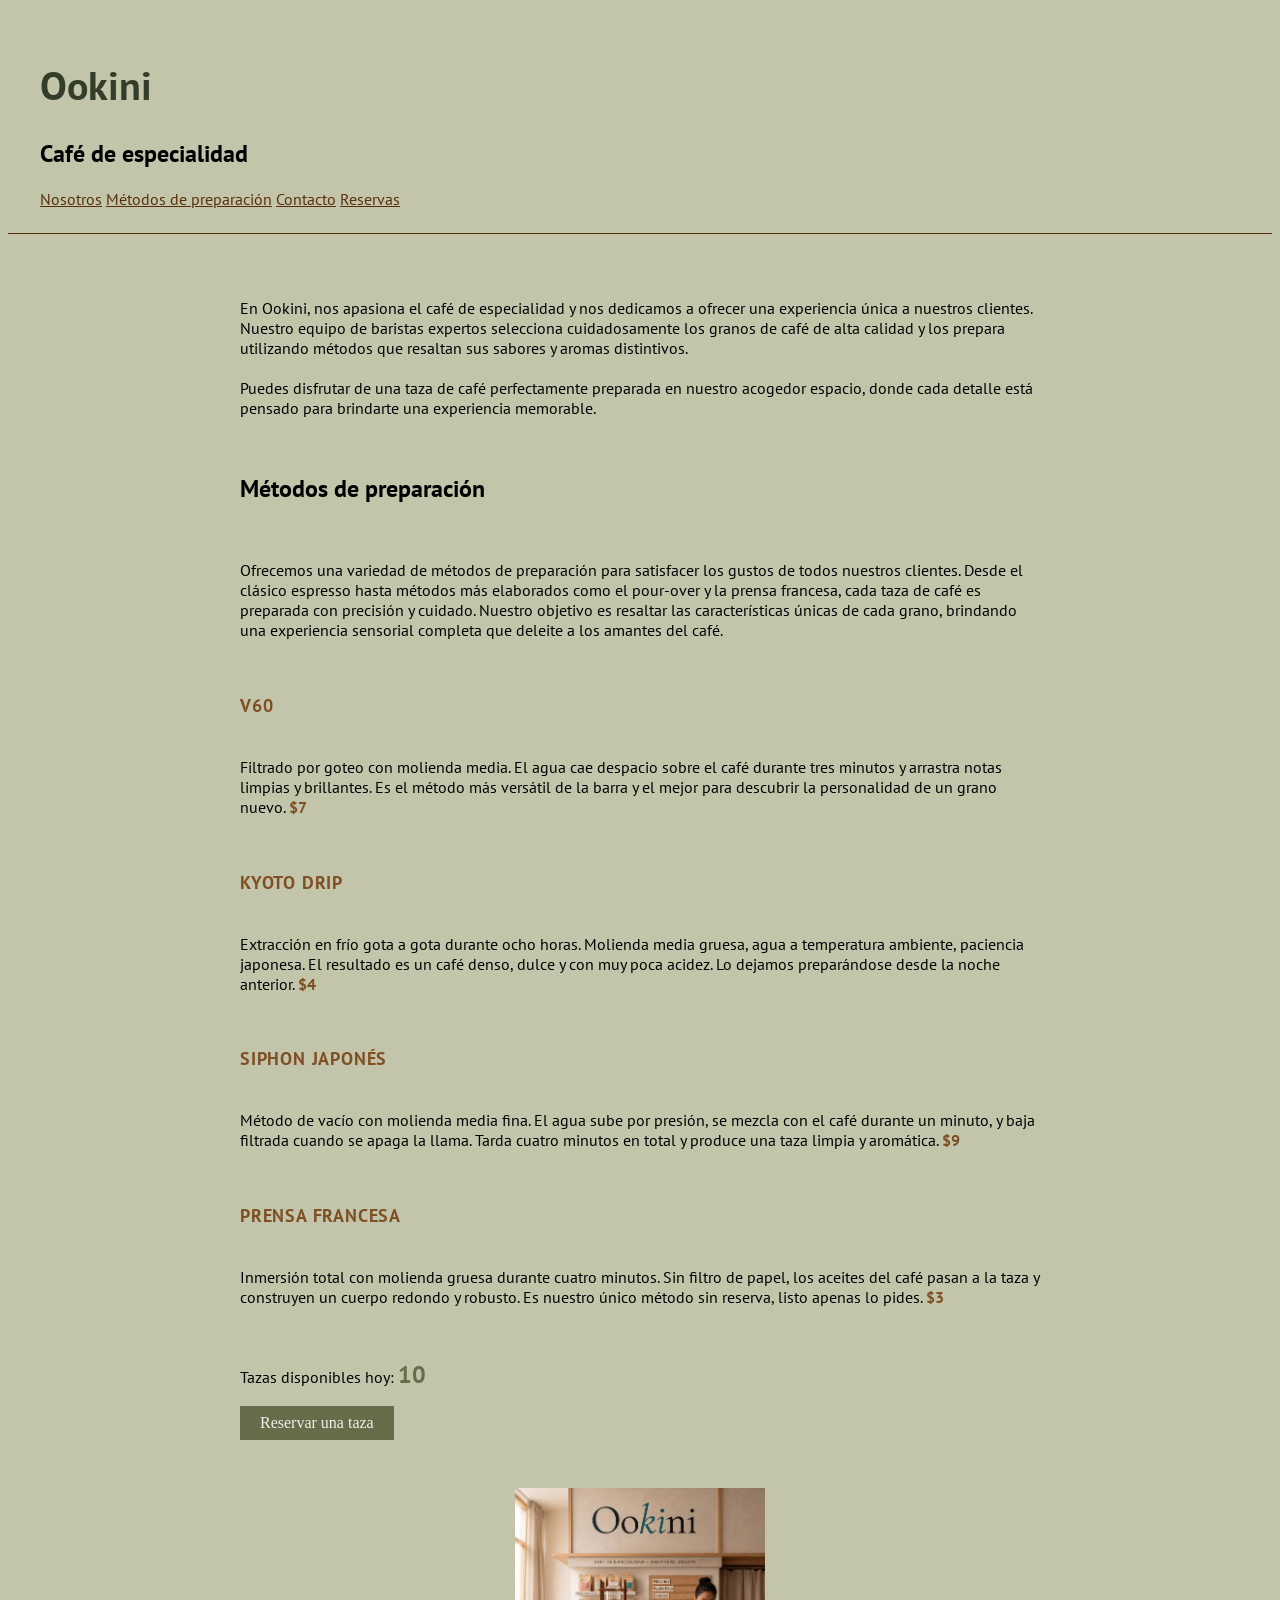
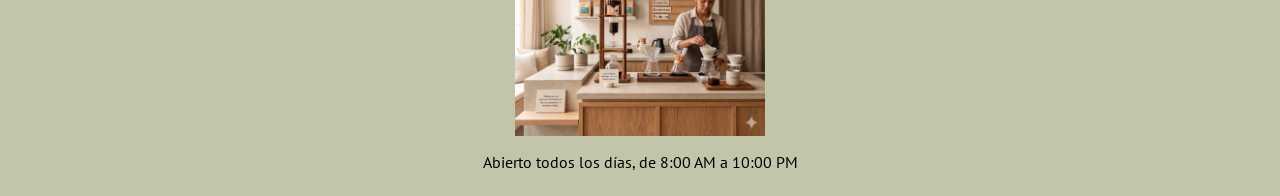
<file: index.html>
<!DOCTYPE html>
<html lang="es">

<head>
    <meta charset="UTF-8">
    <meta name="viewport" content="width=device-width, initial-scale=1.0">
    <title>Ookini</title>
    <link rel="preconnect" href="https://fonts.googleapis.com">
    <link rel="preconnect" href="https://fonts.gstatic.com" crossorigin>
    <link href="https://fonts.googleapis.com/css2?family=PT+Sans:ital,wght@0,400;0,700;1,400;1,700&display=swap"
        rel="stylesheet">
    <link rel="stylesheet" href="styles.css">
</head>

<body>


    <header>
        <h1>
            Ookini
        </h1>
        <h2>
            Café de especialidad
        </h2>
        <nav>
            <a href="#nosotros">Nosotros</a>
            <a href="#metodos">Métodos de preparación</a>
            <a href="#contacto">Contacto</a>
            <a href="#reservas">Reservas</a>
        </nav>
    </header>

    <main>
        <section id="nosotros">
            <p>
                En Ookini, nos apasiona el café de especialidad y nos dedicamos a ofrecer una experiencia única a
                nuestros clientes. Nuestro equipo de baristas expertos selecciona cuidadosamente los granos de café de
                alta calidad y los prepara utilizando métodos que resaltan sus sabores y aromas distintivos. <br><br>
                Puedes disfrutar de una taza de café perfectamente preparada en nuestro acogedor espacio, donde cada
                detalle está pensado para brindarte una experiencia memorable.
            </p><br>
        </section>

        <section id="metodos">
            <h2>Métodos de preparación</h2><br>
            <p>
                Ofrecemos una variedad de métodos de preparación para satisfacer los gustos de todos nuestros clientes.
                Desde el clásico espresso hasta métodos más elaborados como el pour-over y la prensa francesa, cada
                taza de café es preparada con precisión y cuidado. Nuestro objetivo es resaltar las características
                únicas
                de cada grano, brindando una experiencia sensorial completa que deleite a los amantes del café.
            </p><br>

            <h3 class="metodo-titulo">V60</h3><br>
            <p>
                Filtrado por goteo con molienda media. El agua cae despacio sobre el café durante tres minutos y
                arrastra
                notas limpias y brillantes. Es el método más versátil de la barra y el mejor para descubrir la
                personalidad de un grano nuevo.
                <span class="precio">$7</span>
            </p><br>

            <h3 class="metodo-titulo">KYOTO DRIP</h3><br>
            <p>
                Extracción en frío gota a gota durante ocho horas. Molienda media gruesa, agua a temperatura ambiente,
                paciencia japonesa. El resultado es un café denso, dulce y con muy poca acidez. Lo dejamos preparándose
                desde la noche anterior.
                <span class="precio">$4</span>
            </p><br>

            <h3 class="metodo-titulo">SIPHON JAPONÉS</h3><br>
            <p>
                Método de vacío con molienda media fina. El agua sube por presión, se mezcla con el café durante un
                minuto, y baja filtrada cuando se apaga la llama. Tarda cuatro minutos en total y produce una taza
                limpia y aromática.
                <span class="precio">$9</span>
            </p><br>

            <h3 class="metodo-titulo">PRENSA FRANCESA</h3><br>
            <p>
                Inmersión total con molienda gruesa durante cuatro minutos. Sin filtro de papel, los aceites del café
                pasan a la taza y construyen un cuerpo redondo y robusto. Es nuestro único método sin reserva, listo
                apenas lo pides.
                <span class="precio">$3</span>
            </p><br>
        </section>

        <section id="reservas">
            <p>Tazas disponibles hoy: <span id="contador-tazas">10</span></p>
            <button id="boton-reservar">Reservar una taza</button>
        </section>
    </main>

    <footer id="contacto">
        <img src="ookini_barra_69f564f468.webp" alt="barra de Ookini, café de especialidad" width="250" />
        <p>
            Abierto todos los días, de 8:00 AM a 10:00 PM
        </p>
    </footer>


    <script src="script.js"></script>

</body>

</html>
</file>
<file: styles.css>
body {
    --dark-walnut: #582f0eff;
    --saddle-brown: #7f4f24ff;
    --toffee-brown: #936639ff;
    --camel: #a68a64ff;
    --khaki-beige: #b6ad90ff;
    --dry-sage: #c2c5aaff;
    --dry-sage-2: #a4ac86ff;
    --dusty-olive: #656d4aff;
    --ebony: #414833ff;
    --charcoal-brown: #333d29ff;

    background-color: var(--dry-sage);
    font-family: "PT Sans", sans-serif;
    font-weight: 400;
    font-style: normal;
}

h1 {
    color: var(--charcoal-brown);
    font-size: 2.5rem;
}

header {
    padding: 1.5rem 2rem;
    border-bottom: 1px solid var(--dark-walnut);
}

nav a {
    color: var(--dark-walnut);
}



main {
    padding: 3rem 2rem;
    max-width: 800px;
    margin: 0 auto;
}

.metodo-titulo {
    font-size: 1.1rem;
    letter-spacing: 0.05rem;
    text-transform: uppercase;
    margin-bottom: 0.25rem;
    color: var(--saddle-brown);
}

.precio {
    font-weight: bold;
    color: var(--saddle-brown);
}




#contacto {
    display: flex;
    flex-direction: column;
    align-items: center;
}


#contador-tazas {
    font-size: 1.5rem;
    font-weight: bold;
    color: var(--dusty-olive);
}

#boton-reservar {
    display: block;
    margin-top: 1rem;
    padding: 0.5rem 1.25rem;
    background-color: var(--dusty-olive);
    color: #F2F0EA;
    border: none;
    font-family: Georgia, serif;
    font-size: 1rem;
    cursor: pointer;
}
</file>
